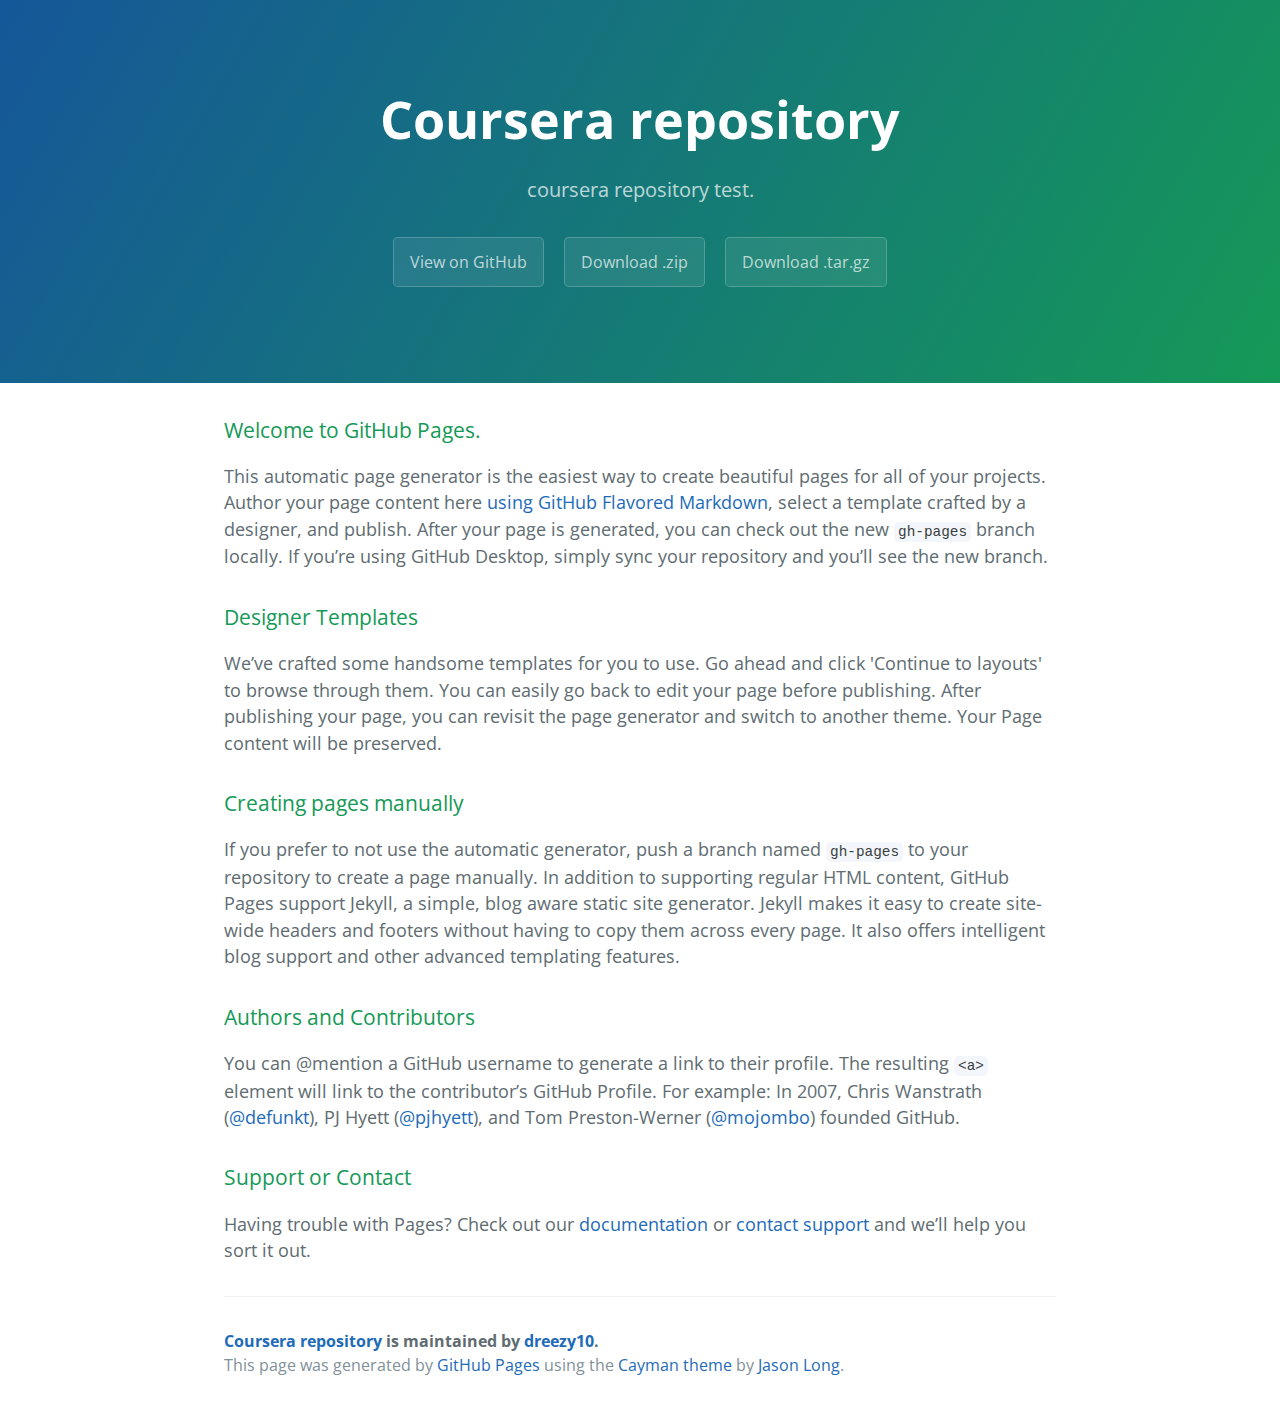
<file: index.html>
<!DOCTYPE html>
<html lang="en-us">
  <head>
    <meta charset="UTF-8">
    <title>Coursera repository by dreezy10</title>
    <meta name="viewport" content="width=device-width, initial-scale=1">
    <link rel="stylesheet" type="text/css" href="stylesheets/normalize.css" media="screen">
    <link href='https://fonts.googleapis.com/css?family=Open+Sans:400,700' rel='stylesheet' type='text/css'>
    <link rel="stylesheet" type="text/css" href="stylesheets/stylesheet.css" media="screen">
    <link rel="stylesheet" type="text/css" href="stylesheets/github-light.css" media="screen">
  </head>
  <body>
    <section class="page-header">
      <h1 class="project-name">Coursera repository</h1>
      <h2 class="project-tagline">coursera repository test.</h2>
      <a href="https://github.com/dreezy10/coursera_repository" class="btn">View on GitHub</a>
      <a href="https://github.com/dreezy10/coursera_repository/zipball/master" class="btn">Download .zip</a>
      <a href="https://github.com/dreezy10/coursera_repository/tarball/master" class="btn">Download .tar.gz</a>
    </section>

    <section class="main-content">
      <h3>
<a id="welcome-to-github-pages" class="anchor" href="#welcome-to-github-pages" aria-hidden="true"><span aria-hidden="true" class="octicon octicon-link"></span></a>Welcome to GitHub Pages.</h3>

<p>This automatic page generator is the easiest way to create beautiful pages for all of your projects. Author your page content here <a href="https://guides.github.com/features/mastering-markdown/">using GitHub Flavored Markdown</a>, select a template crafted by a designer, and publish. After your page is generated, you can check out the new <code>gh-pages</code> branch locally. If you’re using GitHub Desktop, simply sync your repository and you’ll see the new branch.</p>

<h3>
<a id="designer-templates" class="anchor" href="#designer-templates" aria-hidden="true"><span aria-hidden="true" class="octicon octicon-link"></span></a>Designer Templates</h3>

<p>We’ve crafted some handsome templates for you to use. Go ahead and click 'Continue to layouts' to browse through them. You can easily go back to edit your page before publishing. After publishing your page, you can revisit the page generator and switch to another theme. Your Page content will be preserved.</p>

<h3>
<a id="creating-pages-manually" class="anchor" href="#creating-pages-manually" aria-hidden="true"><span aria-hidden="true" class="octicon octicon-link"></span></a>Creating pages manually</h3>

<p>If you prefer to not use the automatic generator, push a branch named <code>gh-pages</code> to your repository to create a page manually. In addition to supporting regular HTML content, GitHub Pages support Jekyll, a simple, blog aware static site generator. Jekyll makes it easy to create site-wide headers and footers without having to copy them across every page. It also offers intelligent blog support and other advanced templating features.</p>

<h3>
<a id="authors-and-contributors" class="anchor" href="#authors-and-contributors" aria-hidden="true"><span aria-hidden="true" class="octicon octicon-link"></span></a>Authors and Contributors</h3>

<p>You can @mention a GitHub username to generate a link to their profile. The resulting <code>&lt;a&gt;</code> element will link to the contributor’s GitHub Profile. For example: In 2007, Chris Wanstrath (<a href="https://github.com/defunkt" class="user-mention">@defunkt</a>), PJ Hyett (<a href="https://github.com/pjhyett" class="user-mention">@pjhyett</a>), and Tom Preston-Werner (<a href="https://github.com/mojombo" class="user-mention">@mojombo</a>) founded GitHub.</p>

<h3>
<a id="support-or-contact" class="anchor" href="#support-or-contact" aria-hidden="true"><span aria-hidden="true" class="octicon octicon-link"></span></a>Support or Contact</h3>

<p>Having trouble with Pages? Check out our <a href="https://help.github.com/pages">documentation</a> or <a href="https://github.com/contact">contact support</a> and we’ll help you sort it out.</p>

      <footer class="site-footer">
        <span class="site-footer-owner"><a href="https://github.com/dreezy10/coursera_repository">Coursera repository</a> is maintained by <a href="https://github.com/dreezy10">dreezy10</a>.</span>

        <span class="site-footer-credits">This page was generated by <a href="https://pages.github.com">GitHub Pages</a> using the <a href="https://github.com/jasonlong/cayman-theme">Cayman theme</a> by <a href="https://twitter.com/jasonlong">Jason Long</a>.</span>
      </footer>

    </section>

  
  </body>
</html>
</file>
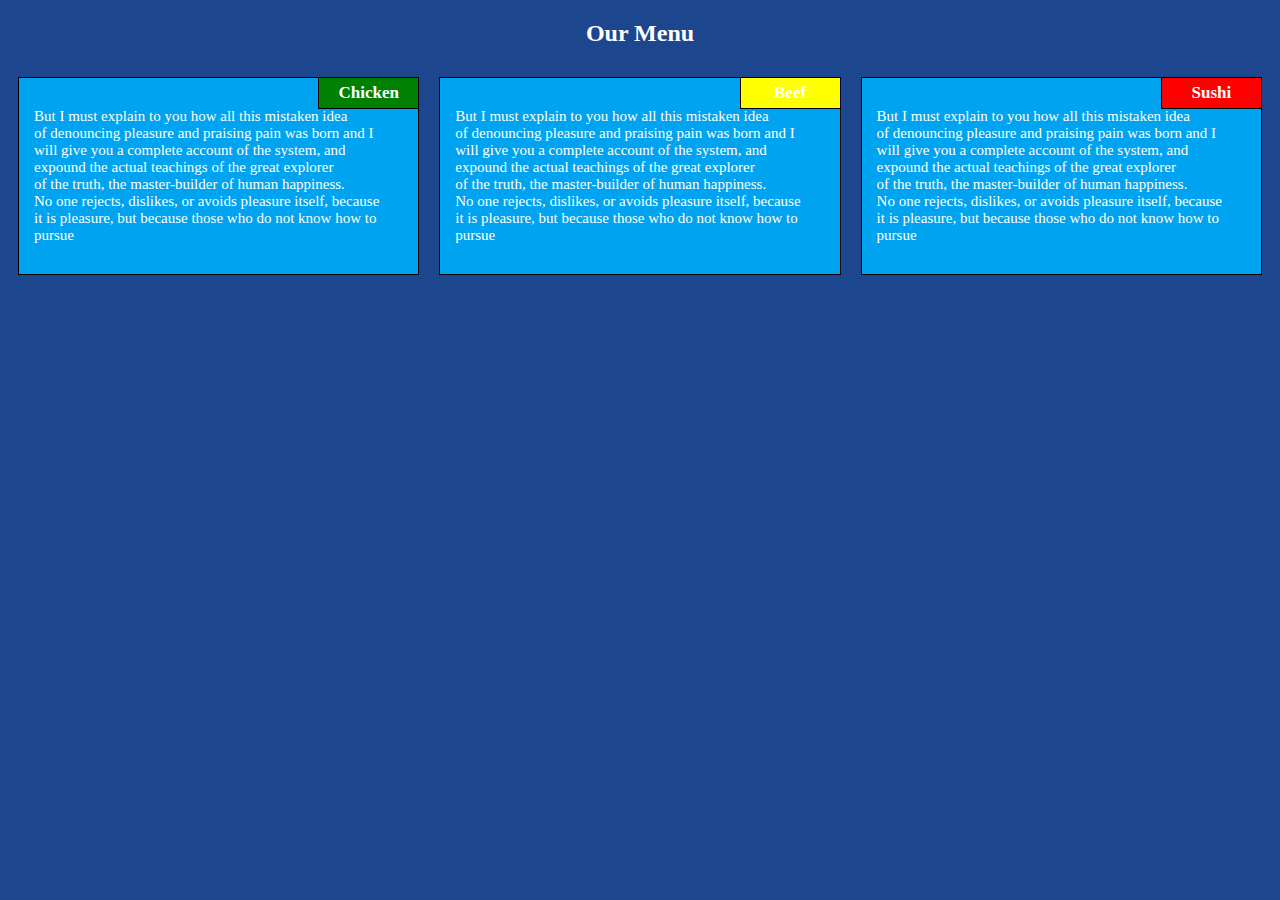
<file: module2-solution/index.html>
<!DOCTYPE html>
<html>
<head>
<link rel="stylesheet" type="text/css" href="style.css">

	<title>Module 2</title>
	<meta charset="utf-8">
</head>
<body>
<h2>Our Menu</h2>
<div class="row">
	<div class="large medio cell">

	<div class="text-background content-style">
	<div class="section-title section1">
	<span>Chicken</span>
	</div>
	<p class="change">But I must explain to you how all this mistaken idea<br/> 
	of denouncing pleasure and praising pain was born and I<br/> 
	will give you a complete account of the system, and<br/>  
	expound the actual teachings of the great explorer<br/>  
	of the truth, the master-builder of human happiness.<br/> 
	No one rejects, dislikes, or avoids pleasure itself, because<br/> 
	 it is pleasure, but because those who do not know how to pursue </p>
</div>
</div>
<div class="large medio cell">

	<div class="text-background content-style">
	<div class="section-title section2">
	<span>Beef</span>
	</div>
	<p class="change">But I must explain to you how all this mistaken idea<br/> 
	of denouncing pleasure and praising pain was born and I<br/> 
	will give you a complete account of the system, and<br/>  
	expound the actual teachings of the great explorer<br/>  
	of the truth, the master-builder of human happiness.<br/> 
	No one rejects, dislikes, or avoids pleasure itself, because<br/> 
	 it is pleasure, but because those who do not know how to pursue </p>
</div>
</div>
<div class="large medio1 cell">

	<div class="text-background content-style">
	<div class="section-title section3">
	<span>Sushi</span>
	</div>
	<p class="change">But I must explain to you how all this mistaken idea<br/> 
	of denouncing pleasure and praising pain was born and I<br/> 
	will give you a complete account of the system, and<br/>  
	expound the actual teachings of the great explorer<br/>  
	of the truth, the master-builder of human happiness.<br/> 
	No one rejects, dislikes, or avoids pleasure itself, because<br/> 
	 it is pleasure, but because those who do not know how to pursue </p>
</div>
</div>
</div>
</body>
</html>
</file>
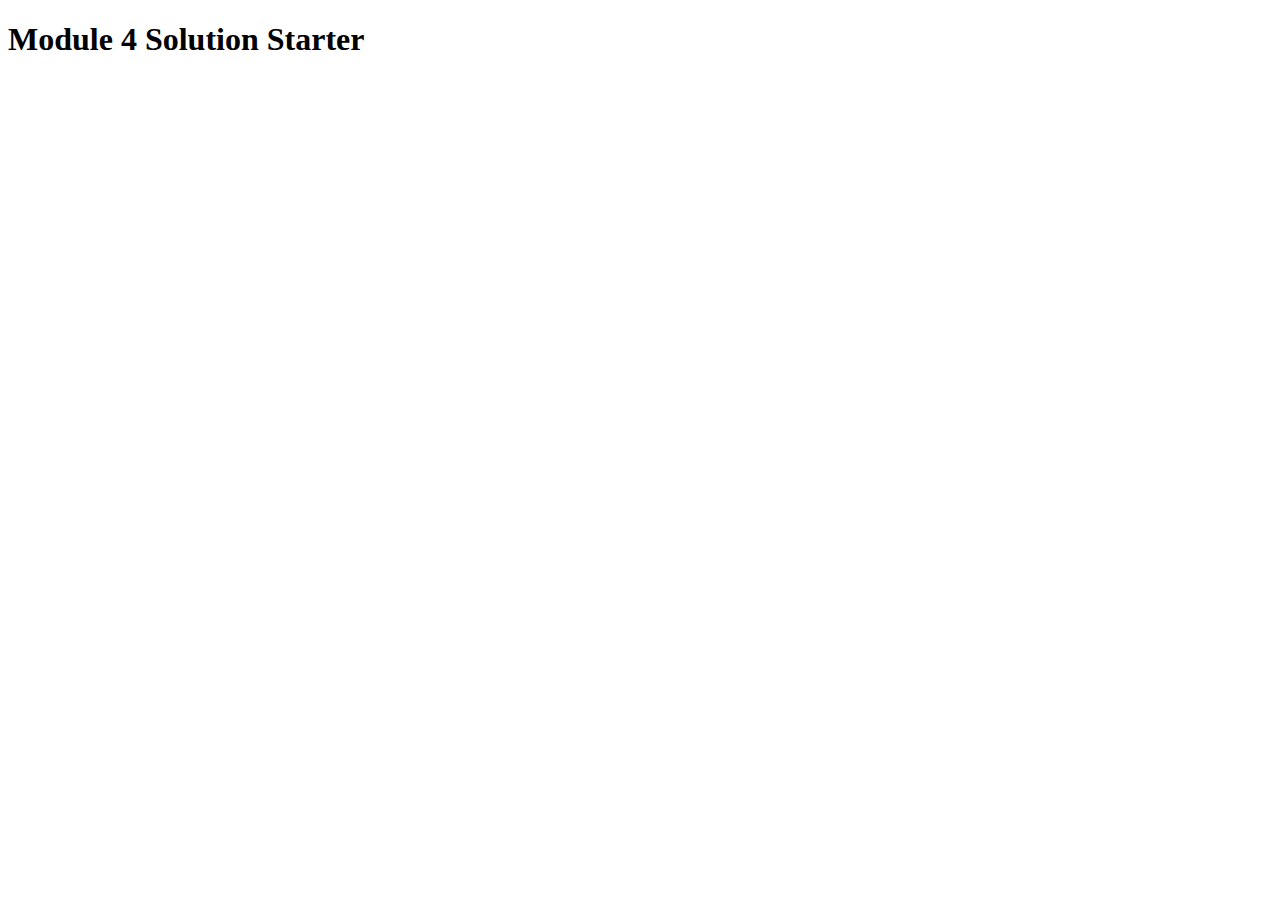
<file: Module4-Solution/index.html>
<!DOCTYPE html>
<html>
<head>
  <meta charset="utf-8">
  <title>Module 4 Solution Starter</title>
  <script>
    var names = []; // DO NOT REMOVE
  </script>
  <script src="SpeakHello.js"></script>
  <script src="SpeakGoodBye.js"></script>
  <script src="script.js"></script>
</head>
<body>
  <h1>Module 4 Solution Starter</h1>
</body>
</html>
</file>
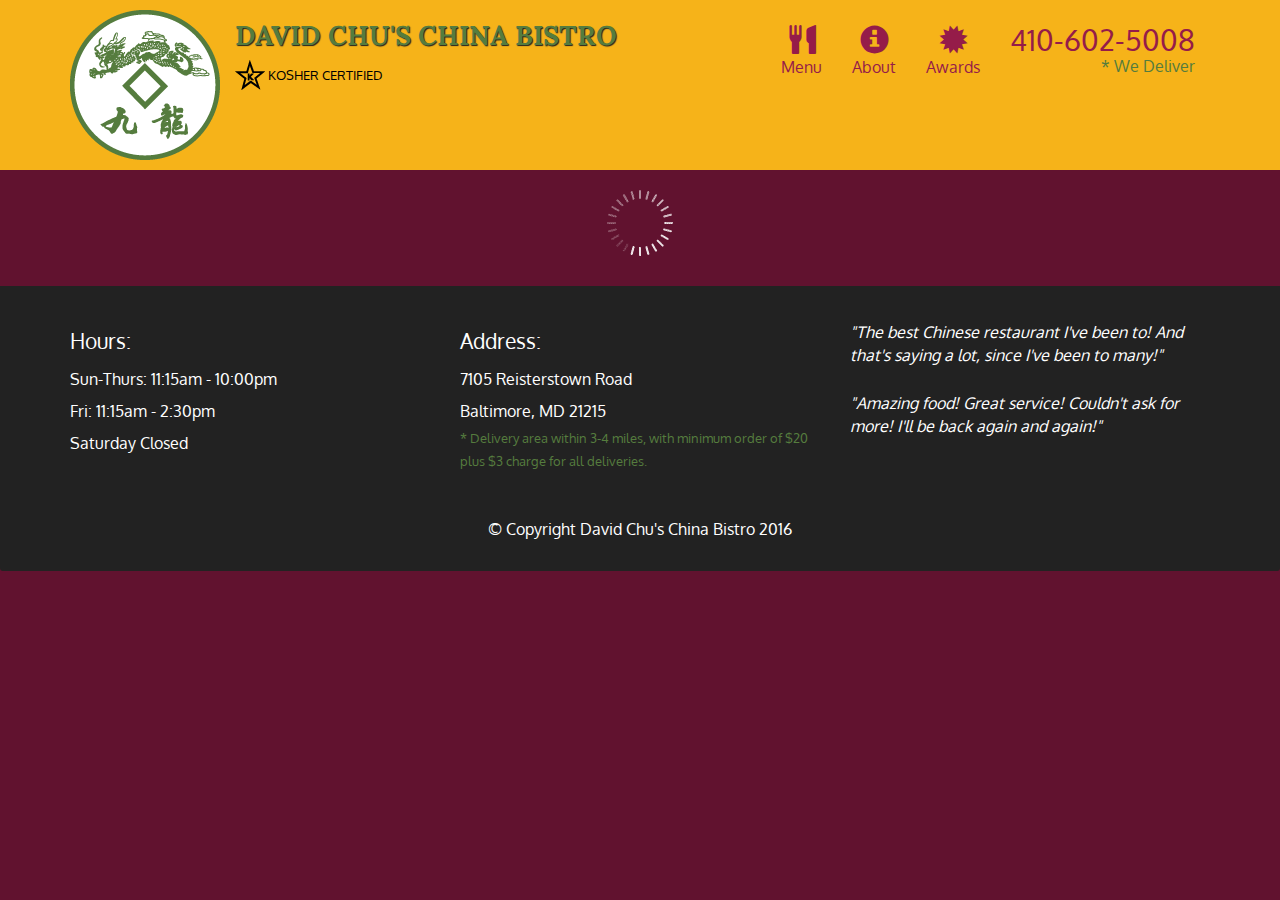
<file: module5-solution/index.html>
<!doctype html>
<html lang="en">
  <head>
    <meta charset="utf-8">
    <meta http-equiv="X-UA-Compatible" content="IE=edge">
    <meta name="viewport" content="width=device-width, initial-scale=1">
    <title>David Chu's China Bistro</title>
    <link rel="stylesheet" href="css/bootstrap.min.css">
    <link rel="stylesheet" href="css/styles.css">
    <link href='https://fonts.googleapis.com/css?family=Oxygen:400,300,700' rel='stylesheet' type='text/css'>
    <link href='https://fonts.googleapis.com/css?family=Lora' rel='stylesheet' type='text/css'>
  </head>
<body>
  <header>
    <nav id="header-nav" class="navbar navbar-default">
      <div class="container">
        <div class="navbar-header">
          <a href="index.html" class="pull-left visible-md visible-lg">
            <div id="logo-img" alt="Logo image"></div>
          </a>

          <div class="navbar-brand">
            <a href="index.html"><h1>David Chu's China Bistro</h1></a>
            <p>
              <img src="images/star-k-logo.png" alt="Kosher certification">
              <span>Kosher Certified</span>
            </p>
          </div>

          <button id="navbarToggle" type="button" class="navbar-toggle collapsed" data-toggle="collapse" data-target="#collapsable-nav" aria-expanded="false">
            <span class="sr-only">Toggle navigation</span>
            <span class="icon-bar"></span>
            <span class="icon-bar"></span>
            <span class="icon-bar"></span>
          </button>
        </div>
        
        <div id="collapsable-nav" class="collapse navbar-collapse">
           <ul id="nav-list" class="nav navbar-nav navbar-right">
            <li id="navHomeButton" class="visible-xs active">
              <a href="index.html">
                <span class="glyphicon glyphicon-home"></span> Home</a>
            </li>
            <li id="navMenuButton">
              <a href="#" onclick="$dc.loadMenuCategories();">
                <span class="glyphicon glyphicon-cutlery"></span><br class="hidden-xs"> Menu</a>
            </li>
            <li>
              <a href="#">
                <span class="glyphicon glyphicon-info-sign"></span><br class="hidden-xs"> About</a>
            </li>
            <li>
              <a href="#">
                <span class="glyphicon glyphicon-certificate"></span><br class="hidden-xs"> Awards</a>
            </li>
            <li id="phone" class="hidden-xs">
              <a href="tel:410-602-5008">
                <span>410-602-5008</span></a><div>* We Deliver</div>
            </li>
          </ul><!-- #nav-list -->
        </div><!-- .collapse .navbar-collapse -->
      </div><!-- .container -->
    </nav><!-- #header-nav -->
  </header>

  

  <div id="call-btn" class="visible-xs">
    <a class="btn" href="tel:410-602-5008">
    <span class="glyphicon glyphicon-earphone"></span>
    410-602-5008
    </a>
  </div>
  <div id="xs-deliver" class="text-center visible-xs">* We Deliver</div>

  <div id="main-content" class="container"></div>

  <footer class="panel-footer">
    <div class="container">
      <div class="row">
        <section id="hours" class="col-sm-4">
          <span>Hours:</span><br>
          Sun-Thurs: 11:15am - 10:00pm<br>
          Fri: 11:15am - 2:30pm<br>
          Saturday Closed
          <hr class="visible-xs">
        </section>
        <section id="address" class="col-sm-4">
          <span>Address:</span><br>
          7105 Reisterstown Road<br>
          Baltimore, MD 21215
          <p>* Delivery area within 3-4 miles, with minimum order of $20 plus $3 charge for all deliveries.</p>
          <hr class="visible-xs">
        </section>
        <section id="testimonials" class="col-sm-4">
          <p>"The best Chinese restaurant I've been to! And that's saying a lot, since I've been to many!"</p>
          <p>"Amazing food! Great service! Couldn't ask for more! I'll be back again and again!"</p>
        </section>
      </div>
      <div class="text-center">&copy; Copyright David Chu's China Bistro 2016</div>
    </div>
  </footer>

  <!-- jQuery (Bootstrap JS plugins depend on it) -->
  <script src="js/jquery-2.1.4.min.js"></script>
  <script src="js/bootstrap.min.js"></script>
  <script src="js/ajax-utils.js"></script>
  <script src="js/script.js"></script>
</body>
</html>
</file>
<file: stylesheets/stylesheet.css>
* {
  box-sizing: border-box; }

body {
  padding: 0;
  margin: 0;
  font-family: "Open Sans", "Helvetica Neue", Helvetica, Arial, sans-serif;
  font-size: 16px;
  line-height: 1.5;
  color: #606c71; }

a {
  color: #1e6bb8;
  text-decoration: none; }
  a:hover {
    text-decoration: underline; }

.btn {
  display: inline-block;
  margin-bottom: 1rem;
  color: rgba(255, 255, 255, 0.7);
  background-color: rgba(255, 255, 255, 0.08);
  border-color: rgba(255, 255, 255, 0.2);
  border-style: solid;
  border-width: 1px;
  border-radius: 0.3rem;
  transition: color 0.2s, background-color 0.2s, border-color 0.2s; }
  .btn + .btn {
    margin-left: 1rem; }

.btn:hover {
  color: rgba(255, 255, 255, 0.8);
  text-decoration: none;
  background-color: rgba(255, 255, 255, 0.2);
  border-color: rgba(255, 255, 255, 0.3); }

@media screen and (min-width: 64em) {
  .btn {
    padding: 0.75rem 1rem; } }

@media screen and (min-width: 42em) and (max-width: 64em) {
  .btn {
    padding: 0.6rem 0.9rem;
    font-size: 0.9rem; } }

@media screen and (max-width: 42em) {
  .btn {
    display: block;
    width: 100%;
    padding: 0.75rem;
    font-size: 0.9rem; }
    .btn + .btn {
      margin-top: 1rem;
      margin-left: 0; } }

.page-header {
  color: #fff;
  text-align: center;
  background-color: #159957;
  background-image: linear-gradient(120deg, #155799, #159957); }

@media screen and (min-width: 64em) {
  .page-header {
    padding: 5rem 6rem; } }

@media screen and (min-width: 42em) and (max-width: 64em) {
  .page-header {
    padding: 3rem 4rem; } }

@media screen and (max-width: 42em) {
  .page-header {
    padding: 2rem 1rem; } }

.project-name {
  margin-top: 0;
  margin-bottom: 0.1rem; }

@media screen and (min-width: 64em) {
  .project-name {
    font-size: 3.25rem; } }

@media screen and (min-width: 42em) and (max-width: 64em) {
  .project-name {
    font-size: 2.25rem; } }

@media screen and (max-width: 42em) {
  .project-name {
    font-size: 1.75rem; } }

.project-tagline {
  margin-bottom: 2rem;
  font-weight: normal;
  opacity: 0.7; }

@media screen and (min-width: 64em) {
  .project-tagline {
    font-size: 1.25rem; } }

@media screen and (min-width: 42em) and (max-width: 64em) {
  .project-tagline {
    font-size: 1.15rem; } }

@media screen and (max-width: 42em) {
  .project-tagline {
    font-size: 1rem; } }

.main-content :first-child {
  margin-top: 0; }
.main-content img {
  max-width: 100%; }
.main-content h1, .main-content h2, .main-content h3, .main-content h4, .main-content h5, .main-content h6 {
  margin-top: 2rem;
  margin-bottom: 1rem;
  font-weight: normal;
  color: #159957; }
.main-content p {
  margin-bottom: 1em; }
.main-content code {
  padding: 2px 4px;
  font-family: Consolas, "Liberation Mono", Menlo, Courier, monospace;
  font-size: 0.9rem;
  color: #383e41;
  background-color: #f3f6fa;
  border-radius: 0.3rem; }
.main-content pre {
  padding: 0.8rem;
  margin-top: 0;
  margin-bottom: 1rem;
  font: 1rem Consolas, "Liberation Mono", Menlo, Courier, monospace;
  color: #567482;
  word-wrap: normal;
  background-color: #f3f6fa;
  border: solid 1px #dce6f0;
  border-radius: 0.3rem; }
  .main-content pre > code {
    padding: 0;
    margin: 0;
    font-size: 0.9rem;
    color: #567482;
    word-break: normal;
    white-space: pre;
    background: transparent;
    border: 0; }
.main-content .highlight {
  margin-bottom: 1rem; }
  .main-content .highlight pre {
    margin-bottom: 0;
    word-break: normal; }
.main-content .highlight pre, .main-content pre {
  padding: 0.8rem;
  overflow: auto;
  font-size: 0.9rem;
  line-height: 1.45;
  border-radius: 0.3rem; }
.main-content pre code, .main-content pre tt {
  display: inline;
  max-width: initial;
  padding: 0;
  margin: 0;
  overflow: initial;
  line-height: inherit;
  word-wrap: normal;
  background-color: transparent;
  border: 0; }
  .main-content pre code:before, .main-content pre code:after, .main-content pre tt:before, .main-content pre tt:after {
    content: normal; }
.main-content ul, .main-content ol {
  margin-top: 0; }
.main-content blockquote {
  padding: 0 1rem;
  margin-left: 0;
  color: #819198;
  border-left: 0.3rem solid #dce6f0; }
  .main-content blockquote > :first-child {
    margin-top: 0; }
  .main-content blockquote > :last-child {
    margin-bottom: 0; }
.main-content table {
  display: block;
  width: 100%;
  overflow: auto;
  word-break: normal;
  word-break: keep-all; }
  .main-content table th {
    font-weight: bold; }
  .main-content table th, .main-content table td {
    padding: 0.5rem 1rem;
    border: 1px solid #e9ebec; }
.main-content dl {
  padding: 0; }
  .main-content dl dt {
    padding: 0;
    margin-top: 1rem;
    font-size: 1rem;
    font-weight: bold; }
  .main-content dl dd {
    padding: 0;
    margin-bottom: 1rem; }
.main-content hr {
  height: 2px;
  padding: 0;
  margin: 1rem 0;
  background-color: #eff0f1;
  border: 0; }

@media screen and (min-width: 64em) {
  .main-content {
    max-width: 64rem;
    padding: 2rem 6rem;
    margin: 0 auto;
    font-size: 1.1rem; } }

@media screen and (min-width: 42em) and (max-width: 64em) {
  .main-content {
    padding: 2rem 4rem;
    font-size: 1.1rem; } }

@media screen and (max-width: 42em) {
  .main-content {
    padding: 2rem 1rem;
    font-size: 1rem; } }

.site-footer {
  padding-top: 2rem;
  margin-top: 2rem;
  border-top: solid 1px #eff0f1; }

.site-footer-owner {
  display: block;
  font-weight: bold; }

.site-footer-credits {
  color: #819198; }

@media screen and (min-width: 64em) {
  .site-footer {
    font-size: 1rem; } }

@media screen and (min-width: 42em) and (max-width: 64em) {
  .site-footer {
    font-size: 1rem; } }

@media screen and (max-width: 42em) {
  .site-footer {
    font-size: 0.9rem; } }
</file>
<file: stylesheets/github-light.css>
/*
The MIT License (MIT)

Copyright (c) 2016 GitHub, Inc.

Permission is hereby granted, free of charge, to any person obtaining a copy
of this software and associated documentation files (the "Software"), to deal
in the Software without restriction, including without limitation the rights
to use, copy, modify, merge, publish, distribute, sublicense, and/or sell
copies of the Software, and to permit persons to whom the Software is
furnished to do so, subject to the following conditions:

The above copyright notice and this permission notice shall be included in all
copies or substantial portions of the Software.

THE SOFTWARE IS PROVIDED "AS IS", WITHOUT WARRANTY OF ANY KIND, EXPRESS OR
IMPLIED, INCLUDING BUT NOT LIMITED TO THE WARRANTIES OF MERCHANTABILITY,
FITNESS FOR A PARTICULAR PURPOSE AND NONINFRINGEMENT. IN NO EVENT SHALL THE
AUTHORS OR COPYRIGHT HOLDERS BE LIABLE FOR ANY CLAIM, DAMAGES OR OTHER
LIABILITY, WHETHER IN AN ACTION OF CONTRACT, TORT OR OTHERWISE, ARISING FROM,
OUT OF OR IN CONNECTION WITH THE SOFTWARE OR THE USE OR OTHER DEALINGS IN THE
SOFTWARE.

*/

.pl-c /* comment */ {
  color: #969896;
}

.pl-c1 /* constant, variable.other.constant, support, meta.property-name, support.constant, support.variable, meta.module-reference, markup.raw, meta.diff.header */,
.pl-s .pl-v /* string variable */ {
  color: #0086b3;
}

.pl-e /* entity */,
.pl-en /* entity.name */ {
  color: #795da3;
}

.pl-smi /* variable.parameter.function, storage.modifier.package, storage.modifier.import, storage.type.java, variable.other */,
.pl-s .pl-s1 /* string source */ {
  color: #333;
}

.pl-ent /* entity.name.tag */ {
  color: #63a35c;
}

.pl-k /* keyword, storage, storage.type */ {
  color: #a71d5d;
}

.pl-s /* string */,
.pl-pds /* punctuation.definition.string, string.regexp.character-class */,
.pl-s .pl-pse .pl-s1 /* string punctuation.section.embedded source */,
.pl-sr /* string.regexp */,
.pl-sr .pl-cce /* string.regexp constant.character.escape */,
.pl-sr .pl-sre /* string.regexp source.ruby.embedded */,
.pl-sr .pl-sra /* string.regexp string.regexp.arbitrary-repitition */ {
  color: #183691;
}

.pl-v /* variable */ {
  color: #ed6a43;
}

.pl-id /* invalid.deprecated */ {
  color: #b52a1d;
}

.pl-ii /* invalid.illegal */ {
  color: #f8f8f8;
  background-color: #b52a1d;
}

.pl-sr .pl-cce /* string.regexp constant.character.escape */ {
  font-weight: bold;
  color: #63a35c;
}

.pl-ml /* markup.list */ {
  color: #693a17;
}

.pl-mh /* markup.heading */,
.pl-mh .pl-en /* markup.heading entity.name */,
.pl-ms /* meta.separator */ {
  font-weight: bold;
  color: #1d3e81;
}

.pl-mq /* markup.quote */ {
  color: #008080;
}

.pl-mi /* markup.italic */ {
  font-style: italic;
  color: #333;
}

.pl-mb /* markup.bold */ {
  font-weight: bold;
  color: #333;
}

.pl-md /* markup.deleted, meta.diff.header.from-file */ {
  color: #bd2c00;
  background-color: #ffecec;
}

.pl-mi1 /* markup.inserted, meta.diff.header.to-file */ {
  color: #55a532;
  background-color: #eaffea;
}

.pl-mdr /* meta.diff.range */ {
  font-weight: bold;
  color: #795da3;
}

.pl-mo /* meta.output */ {
  color: #1d3e81;
}
</file>
<file: module2-solution/style.css>
body{

	background-color:  #1c478e;
}

*{
	box-sizing: border-box;

}
h2{

	text-align: center;
	color:white;

}
.row{
	width: 100%;

}

@media (min-width: 992px){

.large{
	width: 33.33%;
	float: left;
}

}
@media (min-width: 768px ) and (max-width: 991px ){

	.large,.medio{
		width: 50%;
		float: left;
	}
	.medio1{
		width: 100%;
	}
} 
@media (max-width: 767px){

.cell{
	width: 100%;
	float: left;
	
}

}
.text-background{
	background-color: #00A3EF;

	
}

.content-style{
	border: 1px solid black;
	padding: 10px;
	margin: 10px;
	position: relative;
}
.change{
	font-size: 15px;
	font-family:"times new roman",times,serif;
	padding:5px 5px 5px 5px;
	color: white;
}

.section-title{
position: absolute;
top: 0px;
right: 0px;
margin: 0px;
width: 100px;
text-align: center;
float: right;
padding: 5px;
border-left: 1px solid black;
border-bottom: 1px solid black;


}
.section1{

	background-color: green;
}
.section2{

	background-color: yellow;
}
.section3{

	background-color: red;
}
span{
	color: white;
	font-size: 17px;
	font-weight: bold;
}
</file>
<file: module5-solution/css/styles.css>
body {
  font-size: 16px;
  color: #fff;
  background-color: #61122f;
  font-family: 'Oxygen', sans-serif;
}

/** HEADER **/
#header-nav {
  background-color: #f6b319;
  border-radius: 0;
  border: 0;
}

#logo-img {
  background: url('../images/restaurant-logo_large.png') no-repeat;
  width: 150px;
  height: 150px;
  margin: 10px 15px 10px 0;
}

.navbar-brand {
  padding-top: 25px;
}
.navbar-brand h1 { /* Restaurant name */
  font-family: 'Lora', serif;
  color: #557c3e;
  font-size: 1.5em;
  text-transform: uppercase;
  font-weight: bold;
  text-shadow: 1px 1px 1px #222;
  margin-top: 0;
  margin-bottom: 0;
  line-height: .75;
}
.navbar-brand a:hover, .navbar-brand a:focus {
  text-decoration: none;
}
.navbar-brand p { /* Kosher cert */
  color: #000;
  text-transform: uppercase;
  font-size: .7em;
  margin-top: 15px;
}
.navbar-brand p span { /* Star-K */
  vertical-align: middle;
}

#nav-list {
  margin-top: 10px;
}
#nav-list a {
  color: #951C49;
  text-align: center;
}
#nav-list a:hover {
  background: #E7E7E7;
}
#nav-list a span {
  font-size: 1.8em;
}

#phone {
  margin-top: 5px;
}
#phone a { /* Phone number */
  text-align: right;
  padding-bottom: 0;
}
#phone div { /* We Deliver */
  color: #557c3e;
  text-align: right;
  padding-right: 15px;
}

.navbar-header button.navbar-toggle, .navbar-header .icon-bar {
  border: 1px solid #61122f;
}
.navbar-header button.navbar-toggle {
  clear: both;
  margin-top: -30px;
}
/* END HEADER */

/* FOOTER */
.panel-footer {
  margin-top: 30px;
  padding-top: 35px;
  padding-bottom: 30px;
  background-color: #222;
  border-top: 0;
}
.panel-footer div.row {
  margin-bottom: 35px;
}
#hours, #address {
  line-height: 2;
}
#hours > span, #address > span {
  font-size: 1.3em;
}
#address p {
  color: #557c3e;
  font-size: .8em;
  line-height: 1.8;
}
#testimonials {
  font-style: italic;
}
#testimonials p:nth-child(2) {
  margin-top: 25px;
}
/* END FOOTER */



/* HOME PAGE */
.container .jumbotron {
  box-shadow: 0 0 50px #3F0C1F;
  border: 2px solid #3F0C1F;
}

#menu-tile, #specials-tile, #map-tile {
  height: 250px;
  width: 100%;
  margin-bottom: 15px;
  position: relative;
  border: 2px solid #3F0C1F;
  overflow: hidden;
}
#menu-tile:hover, #specials-tile:hover, #map-tile:hover {
  box-shadow: 0 1px 5px 1px #cccccc;
}
#menu-tile {
  background: url('../images/menu-tile.jpg') no-repeat;
  background-position: center;
}
#specials-tile {
  background: url('../images/specials-tile.jpg') no-repeat;
  background-position: center;
}
#menu-tile span, #specials-tile span, #map-tile span {
  position: absolute;
  bottom: 0;
  right: 0;
  width: 100%;
  text-align: center;
  font-size: 1.6em;
  text-transform: uppercase;
  background-color: #000;
  color: #fff;
  opacity: .8;
}
/* END HOME PAGE */

/* MENU CATEGORIES PAGE */
.category-tile { 
  position: relative;
  border: 2px solid #3F0C1F;
  overflow: hidden;
  width: 200px;
  height: 200px;
  margin: 0 auto 15px;
}
.category-tile span {
  position: absolute;
  bottom: 0;
  right: 0;
  width: 100%;
  text-align: center;
  font-size: 1.2em;
  text-transform: uppercase;
  background-color: #000;
  color: #fff;
  opacity: .8;
}
.category-tile:hover {
  box-shadow: 0 1px 5px 1px #cccccc;
}

#menu-categories-title + div {
  margin-bottom: 50px;
}
/* END MENU CATEGORIES PAGE */

/* SINGLE CATEGORY PAGE */
.menu-item-tile {
  margin-bottom: 25px;
}
.menu-item-tile hr {
  width: 80%;
}
.menu-item-tile .menu-item-price {
  font-size: 1.1em;
  text-align: right;
  margin-top: -15px;
  margin-right: -15px;
}
.menu-item-tile .menu-item-price span {
  font-size: .6em;
}
.menu-item-photo {
  position: relative;
  border: 2px solid #3F0C1F; 
  overflow: hidden;
  padding: 0;
  margin-right: -15px;
  margin-left: auto;
  margin-bottom: 20px;
  max-width: 250px;
}
.menu-item-photo div {
  position: absolute;
  bottom: 0;
  right: 0;
  width: 80px;
  background-color: #557c3e;
  text-align: center;
}
.menu-item-description {
  padding-right: 30px;
}
h3.menu-item-title {
  margin: 0 0 10px;
}
.menu-item-details {
  font-size: .9em;
  font-style: italic;
}
/* END SINGLE CATEGORY PAGE */


/********** Large devices only **********/
@media (min-width: 1200px) {
  .container .jumbotron {
    background: url('../images/jumbotron_1200.jpg') no-repeat;
    height: 675px;
  }
}

/********** Medium devices only **********/
@media (min-width: 992px) and (max-width: 1199px) {
  /* Header */
  #logo-img {
    background: url('../images/restaurant-logo_medium.png') no-repeat;
    width: 100px;
    height: 100px;
    margin: 5px 5px 5px 0;
  }
  /* End Header */

  /* Home Page */
  .container .jumbotron {
    background: url('../images/jumbotron_992.jpg') no-repeat;
    height: 558px;
  }
  /* End Home Page */
}

/********** Small devices only **********/
@media (min-width: 768px) and (max-width: 991px) {
  /* Home Page */
  .container .jumbotron {
    background: url('../images/jumbotron_768.jpg') no-repeat;
    height: 432px;
  }
  /* End Home Page */
}

/********** Extra small devices only **********/
@media (max-width: 767px) {
  /* Header */
  .navbar-brand {
    padding-top: 10px;
    height: 80px;
  }
  .navbar-brand h1 { /* Restaurant name */
    padding-top: 10px;
    font-size: 5vw; /* 1vw = 1% of viewport width */
  }
  .navbar-brand p { /* Kosher cert */
    font-size: .6em;
    margin-top: 12px;
  }
  .navbar-brand p img { /* Star-K */
    height: 20px;
  }

  #collapsable-nav a { /* Collapsed nav menu text */
    font-size: 1.2em;
  }
  #collapsable-nav a span { /* Collapsed nav menu glyph */
    font-size: 1em;
    margin-right: 5px;
  }

  #call-btn > a {
    font-size: 1.5em;
    display: block;
    margin: 0 20px;
    padding: 10px;
    border: 2px solid #fff;
    background-color: #f6b319;
    color: #951c49;
  }
  #xs-deliver {
    margin-top: 5px;
    font-size: .7em;
    letter-spacing: .1em;
    text-transform: uppercase;
  }
  /* End Header */

  /* Footer */
  .panel-footer section {
    margin-bottom: 30px;
    text-align: center;
  }
  .panel-footer section:nth-child(3) {
    margin-bottom: 0; /* margin already exists on the whole row */
  }
  .panel-footer section hr {
    width: 50%;
  }
  /* End Footer */

  /* Home Page */
  .container .jumbotron {
    margin-top: 30px;
    padding: 0;
  }
  #menu-tile, #specials-tile {
    width: 360px;
    margin: 0 auto 15px;
  }

  .menu-item-photo {
    margin-right: auto;
  }
  .menu-item-tile .menu-item-price {
    text-align: center;
  }
  .menu-item-description {
    text-align: center;;
  }
}


/********** Super extra small devices Only :-) (e.g., iPhone 4) **********/
@media (max-width: 479px) {
  /* Header */
  .navbar-brand h1 { /* Restaurant name */
    padding-top: 5px;
    font-size: 6vw;
  }
  /* End Header */
  
  /* Home page */
  #menu-tile, #specials-tile {
    width: 280px;
    margin: 0 auto 15px;
  }

  .col-xxs-12 {
    position: relative;
    min-height: 1px;
    padding-right: 15px;
    padding-left: 15px;
    float: left;
    width: 100%;
  }
}
</file>
